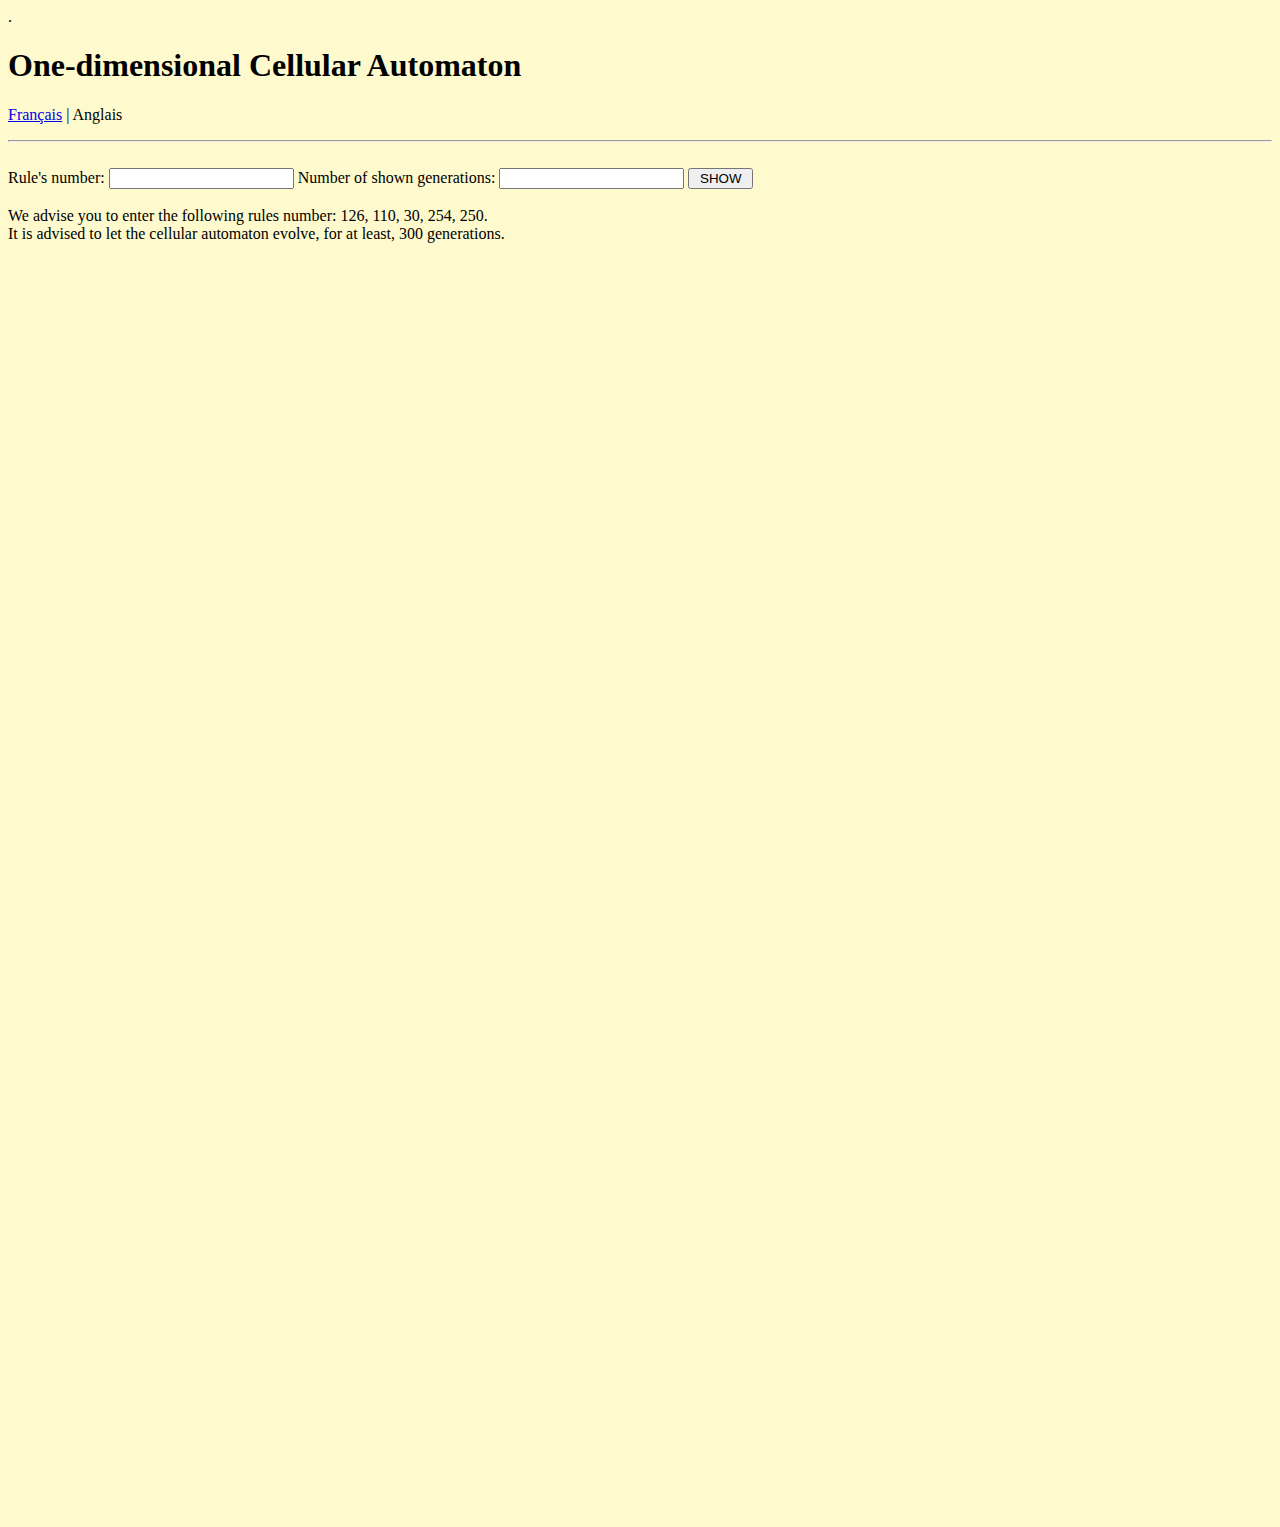
<file: C.A one dimension/index_en.html>
<!DOCTYPE html>
<html>
	<head>
		<link rel="stylesheet" type="text/css" href="main.css">.
		<title>One-dimensional Cellular Automaton</title>
	</head>

	<body>

	    <h1>One-dimensional Cellular Automaton</h1>
	   	
	   	<p id="langues"><a href="index_fr.html">Français</a> | Anglais</p>

	    <hr><br>
	    
	    <a>Rule's number:</a>
	    
	    <input id="box_1" type="number" onkeydown = "if(event.keyCode == 13){document.getElementById('idPrint').click()}">
	    
	    <a>Number of shown generations:</a>
	    <input id="box_2" type="number" onkeydown = "if(event.keyCode == 13){document.getElementById('idPrint').click()}">
	    
	    <input id="idPrint" type="button" value=" SHOW " onclick="func();">

	    <br><br>

	    <a>We advise you to enter the following rules number: 126, 110, 30, 254, 250.</a> <br>
	    <a>It is advised to let the cellular automaton evolve, for at least, 300 generations.</a>

		<br><br><br><br><br>

		<canvas id="canvas" width="1200" height="1200"></canvas>
		<script src="main.js"> </script>

	</body>


</html>
</file>
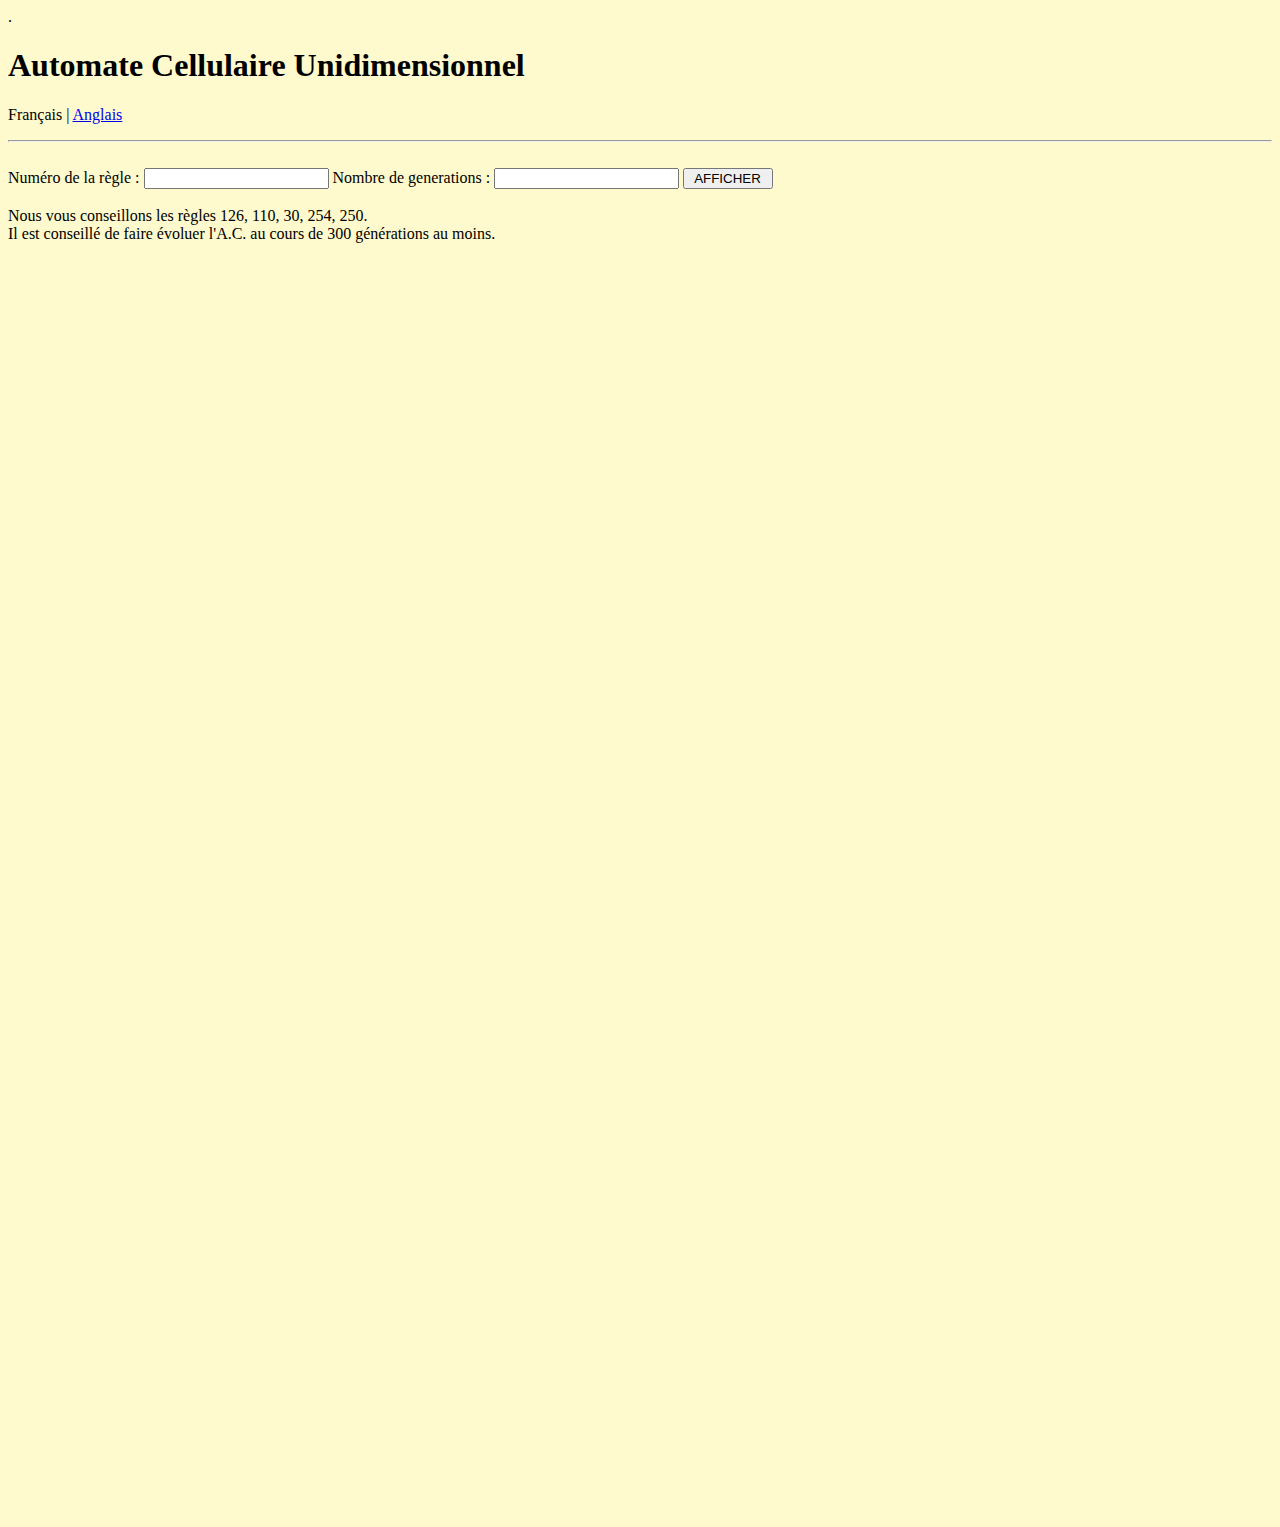
<file: C.A one dimension/index_fr.html>
<!DOCTYPE html>
<html>
    <head>
        <link rel="stylesheet" type="text/css" href="main.css">.
        <title>Automate Cellulaire Unidimensionnel</title>
    </head>

    <body>

        <h1> Automate Cellulaire Unidimensionnel </h1>

        <p id="langues">Français | <a href="index_en.html">Anglais</a></p>
        
        <hr><br>
        
        <a> Numéro de la règle : </a>
        
        <input id="box_1" type="number" onkeydown = "if(event.keyCode == 13){document.getElementById('idPrint').click()}">
        
        <a>Nombre de generations : </a>
        <input id="box_2" type="number" onkeydown = "if(event.keyCode == 13){document.getElementById('idPrint').click()}">
        
        <input id="idPrint" type="button" value=" AFFICHER " onclick="func();">

        <br><br>

        <a>Nous vous conseillons les règles 126, 110, 30, 254, 250.</a> <br>
        <a>Il est conseillé de faire évoluer l'A.C. au cours de 300 générations au moins.</a>

        <br><br><br><br><br>

        <canvas id="canvas" width="1200" height="1200"></canvas>
        <script src="main.js"> </script>
    
    </body>

</html>
</file>
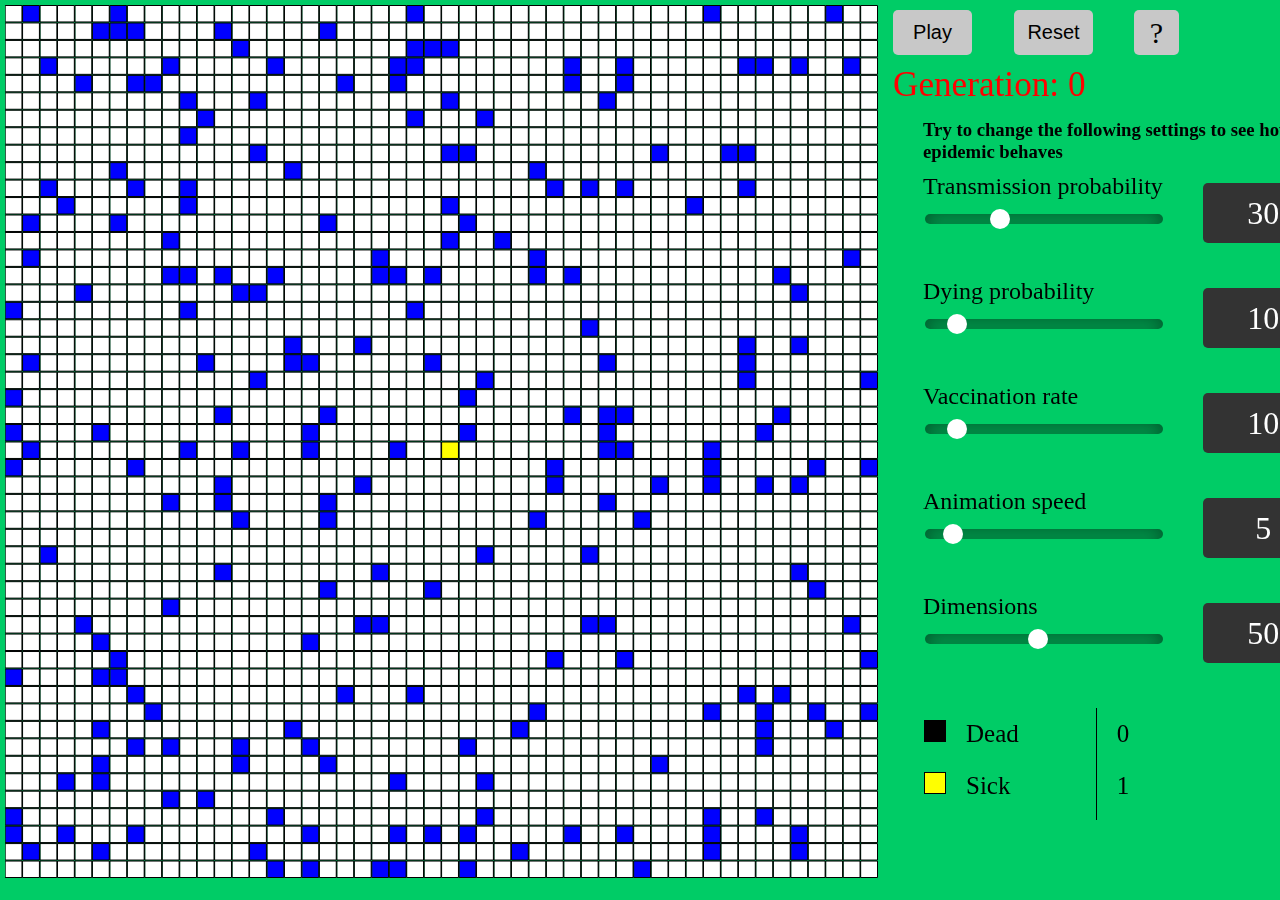
<file: Epidemic simulation/en_epidemic.html>
<!DOCTYPE html>
<html lang="">
  <head>
    <meta charset="utf-8">
    <title>Epidemic simulation</title>
    <link rel="stylesheet" href="main.css">
    </script>

  </head>
  <body>

    <div id="GUI">
      <button id="play">Play</button>
      <button id="reset">Reset</button>
      <span id="gen">Generation: <span id="genValue">0</span></span>


      <div id="settings">
        <h3 id="promoter">Try to change the following settings to see how the epidemic behaves</h3>
        <div class="displayBox" id="infectProbValue"></div>
        <div class="sliderIndicator">Transmission probability</div>
        <input type="range" min="0" max="100" value="30" class="slider" id="infectProbSlider">

        <div class="displayBox" id="dieProbValue"></div>
        <div class="sliderIndicator">Dying probability</div>
        <input type="range" min="0" max="100" value="10" class="slider" id="dieProbSlider">

        <div class="displayBox" id="vaccineProbValue"></div>
        <div class="sliderIndicator">Vaccination rate</div>
        <input type="range" min="0" max="100" value="10" class="slider" id="vaccineProbSlider">

        <div class="displayBox" id="speedValue"></div>
        <div class="sliderIndicator">Animation speed</div>
        <input type="range" min="1" max="50" value="5" step="0.1" class="slider" id="speedSlider">

        <div class="displayBox" id="dimensionValue"></div>
        <div class="sliderIndicator">Dimensions</div>
        <input type="range" min="5" max="100" value="50" class="slider" id="dimensionSlider">

        <table id="populationDetailTable">
          <tr>
            <td class="infoIndicator"><span class="legend"></span>Dead</td>
            <td class="infoValue"></td>
          </tr>
          <tr>
            <td class="infoIndicator"><span class="legend"></span>Sick</td>
            <td class="infoValue"></td>
          </tr>
          <tr>
            <td class="infoIndicator"><span class="legend"></span>Immunisés</td>
            <td class="infoValue"></td>
          </tr>
          <tr>
            <td class="infoIndicator"><span class="legend"></span>Vaccinés</td>
            <td class="infoValue"></td>
          </tr>
          <tr>
            <td class="infoIndicator"><span class="legend"></span>Other</td>
            <td class="infoValue"></td>
          </tr>
        </table>
      </div>
    </div>
    <span id="instructPointer">?</span>
    <span id="instructions">
      <h3>What is a cellular automaton?</h3>
      A cellular automaton consists of a grid of cells, each in one of a finite number of states. For each cell, a set of cells called its neighbourhood is defined relative to the specified cell. An initial state (t = 0) is selected for the grid by assigning a state for each cell. Each cell then evolves according to a set of rules. The new state of a cell is typically defined in terms of the previous states of the cell and its neighbourhood.


      <h3>How does this cellular automaton work?</h3>
      This cellular automaton allows you to simulate an epidemic. Each cell of the grid represents an individual within a population. The cells have 8 neighbours and 5 distinct possible states:
      <ol>
        <li>Dead (black): A dead individual does not interact with its neighbours. Once a cell dies, it does not evolve for the rest of the simulation.</li><br>
        <li>Sick (yellow): After one generation, a sick individual either recovers from his state of illness and becomes immune or dies. Moreover, the cell can transmit its disease to a healthy neighbouring cell.</li><br>
        <li>Immune (green): An immune cell is one that already recovered from the spreading epidemic and therefore can not get sick again. Once a cell is immunised, it stays so until the end of the simulation.</li><br>
        <li>Vaccinated (blue): Just as an immune cell, a vaccinated cell can not get sick. The only difference is that a vaccinated cell does not need to go through the sick state to become immune. A fixed amount of vaccinated cell lives throughout the simulation.</li><br>
        <li>Healthy (white): A healthy cell is a cell that has gone through any of the states listed above.</li>
      </ol>


      <h3>The rules</h3>
      <ul>
        <li>Initial state: The grid is initialised with one sick cell in the middle. Each non-sick cell has some probability of being vaccinated.</li><br>
        <li>Evolution (the following set of rules occurs for each cell of each generation):
          <ol>
            <br>
            <li>Each sick cell has some probability of transmitting its disease to a neighbouring healthy cell.</li><br>
            <li>Each sick cell has some probability of dying from its disease. If the cell does not die, then it recovers from the disease and becomes immune.</li>
          </ol>
        </li>
      </ul>
    </span>  
  </body>
  <script src="p5.min.js"></script>
  <script src="sketch.js"></script>
</html>
</file>
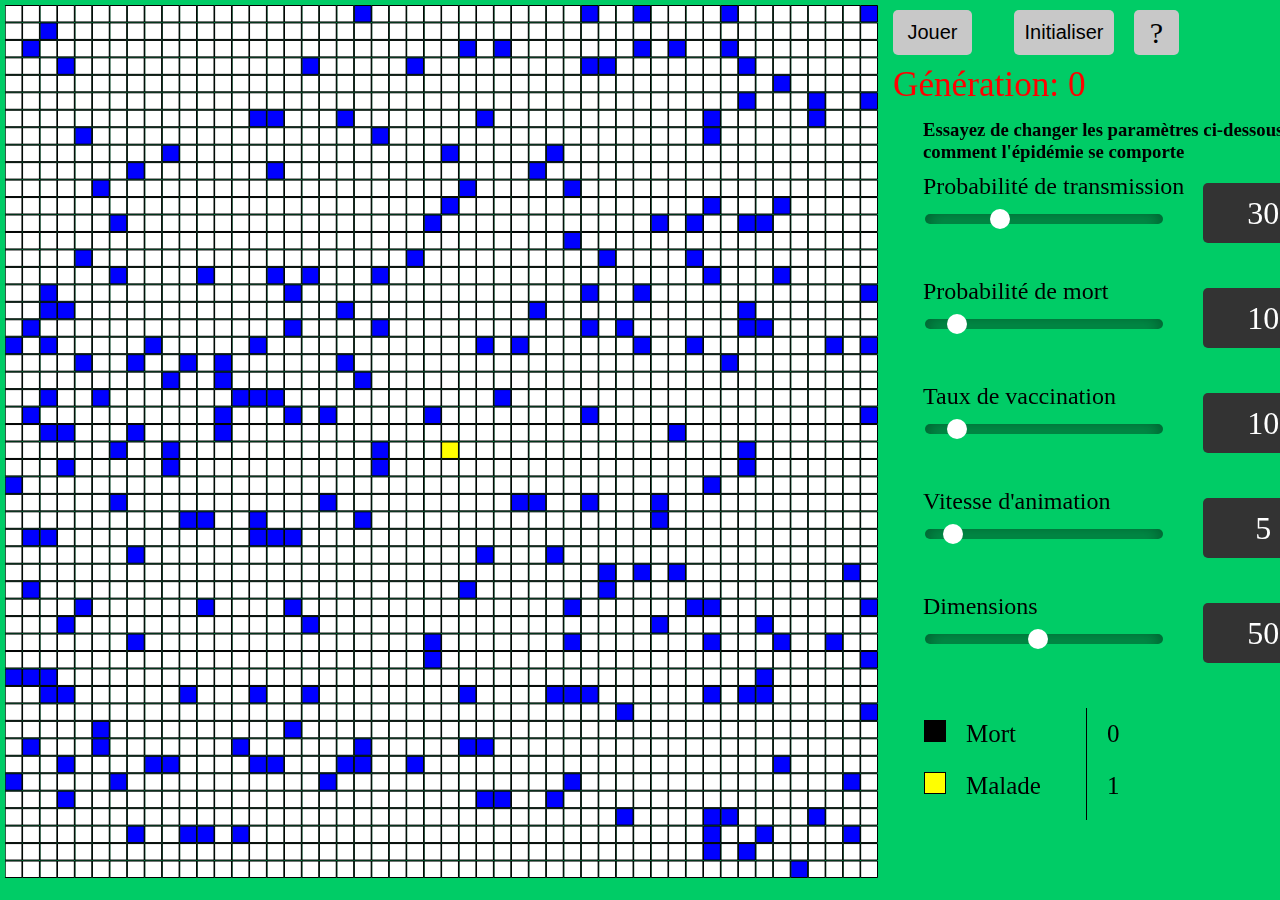
<file: Epidemic simulation/fr_epidemic.html>
<!DOCTYPE html>
<html lang="">
  <head>
    <meta charset="utf-8">
    <title>Epidemic simulation</title>
    <link rel="stylesheet" href="main.css">
    </script>

  </head>
  <body>

    <div id="GUI">
      <button id="play">Jouer</button>
      <button id="reset">Initialiser</button>
      <span id="gen">Génération: <span id="genValue">0</span></span>


      <div id="settings">
        <h3 id="promoter">Essayez de changer les paramètres ci-dessous pour voir comment l'épidémie se comporte</h3>
        <div class="displayBox" id="infectProbValue"></div>
        <div class="sliderIndicator">Probabilité de transmission</div>
        <input type="range" min="0" max="100" value="30" class="slider" id="infectProbSlider">

        <div class="displayBox" id="dieProbValue"></div>
        <div class="sliderIndicator">Probabilité de mort</div>
        <input type="range" min="0" max="100" value="10" class="slider" id="dieProbSlider">

        <div class="displayBox" id="vaccineProbValue"></div>
        <div class="sliderIndicator">Taux de vaccination</div>
        <input type="range" min="0" max="100" value="10" class="slider" id="vaccineProbSlider">

        <div class="displayBox" id="speedValue"></div>
        <div class="sliderIndicator">Vitesse d'animation</div>
        <input type="range" min="1" max="50" value="5" step="0.1" class="slider" id="speedSlider">

        <div class="displayBox" id="dimensionValue"></div>
        <div class="sliderIndicator">Dimensions</div>
        <input type="range" min="5" max="100" value="50" class="slider" id="dimensionSlider">

        <table id="populationDetailTable">
          <tr>
            <td class="infoIndicator"><span class="legend"></span>Mort</td>
            <td class="infoValue"></td>
          </tr>
          <tr>
            <td class="infoIndicator"><span class="legend"></span>Malade</td>
            <td class="infoValue"></td>
          </tr>
          <tr>
            <td class="infoIndicator"><span class="legend"></span>Immunisé</td>
            <td class="infoValue"></td>
          </tr>
          <tr>
            <td class="infoIndicator"><span class="legend"></span>Vacciné</td>
            <td class="infoValue"></td>
          </tr>
          <tr>
            <td class="infoIndicator"><span class="legend"></span>Autre</td>
            <td class="infoValue"></td>
          </tr>
        </table>
      </div>
    </div>
    <span id="instructPointer">?</span>
    <span id="instructions">
      <h3>Qu'est-ce qu'un automate cellulaire?</h3>
      Un automate cellulaire consiste en une grille régulière de « cellules » contenant chacune un « état » choisi parmi un ensemble fini et qui peut évoluer au cours du temps. L'état d'une cellule à un moment donné dépend de son état précendent et de l'état d'un nombre fini de cellules appelé son « voisinage ». À chaque nouvelle unité de temps, les mêmes règles sont appliquées simultanément à toutes les cellules de la grille, produisant une nouvelle « génération » de cellules dépendant entièrement de la génération précédente.


      <h3>Comment cet automate cellulaire fonctionne-t-il?</h3>
      Cet automate cellulaire vous permet de simuler une épidémie. Chaque cellule de la grille représente un individu au sein d'une population. Les cellules ont 8 voisins et 5 états possibles:
      <ol>
        <li>Mort (noir): Un individu mort n'intéragit pas avec son voisinage. Lorsqu'une cellule meurt, celle-ci n'évolue plus jusqu'à la fin de la simulation.</li><br>

        <li>Malade (jaune): Après une génération, un individu malade peut soit se rétablir est être immunisée soit mourir. De plus, une cellule malade peut transmettre sa maladie à une cellule saine voisine.</li><br>

        <li>Immunisé (vert): Une cellule immunisée est une cellule qui s'est rétablie de la maladie et ne peut donc pas tomber malade à nouveau. Lorsqu'une cellule est immunisée, elle le reste jusqu'à la fin de la simulation.</li><br>

        <li>Vacciné (bleu): Tout comme une cellule immunisée, une cellule vaccinée ne peut pas tomber malade. La seule différence est qu'un individu vacciné n'a pas besoin d'être tombé  malade pour être immunisé. Un nombre fixe de cellules vaccinées existe au cours de la simulation.</li><br>

        <li>Saine (blanc): Une cellule saine n'est passée par aucun des état listés ci-dessus.</li>
      </ol>


      <h3>Les règles</h3>
      <ul>
        <li>Etat initial: La grille est initialisée avec une cellule malade à son centre. Chacune des autres cellules a une probabilité d'être vacciné. </li><br>
        <li>Evolution (les règles suivantes s'appliquent pour chaque cellule de chaque génération):
          <ol>
            <br>
            <li>Chaque cellule malade à une probabilité de transmettre sa maladie à une cellule saine voisine.</li><br>
            <li>Chaque cellule malade a une probabilité de mourir de sa maladie. Si la cellule ne meurt pas, elle se rétablit et est immunisée.</li>
          </ol>
        </li>
      </ul>
    </span>  
  </body>
  <script src="p5.min.js"></script>
  <script src="sketch.js"></script>
</html>
</file>
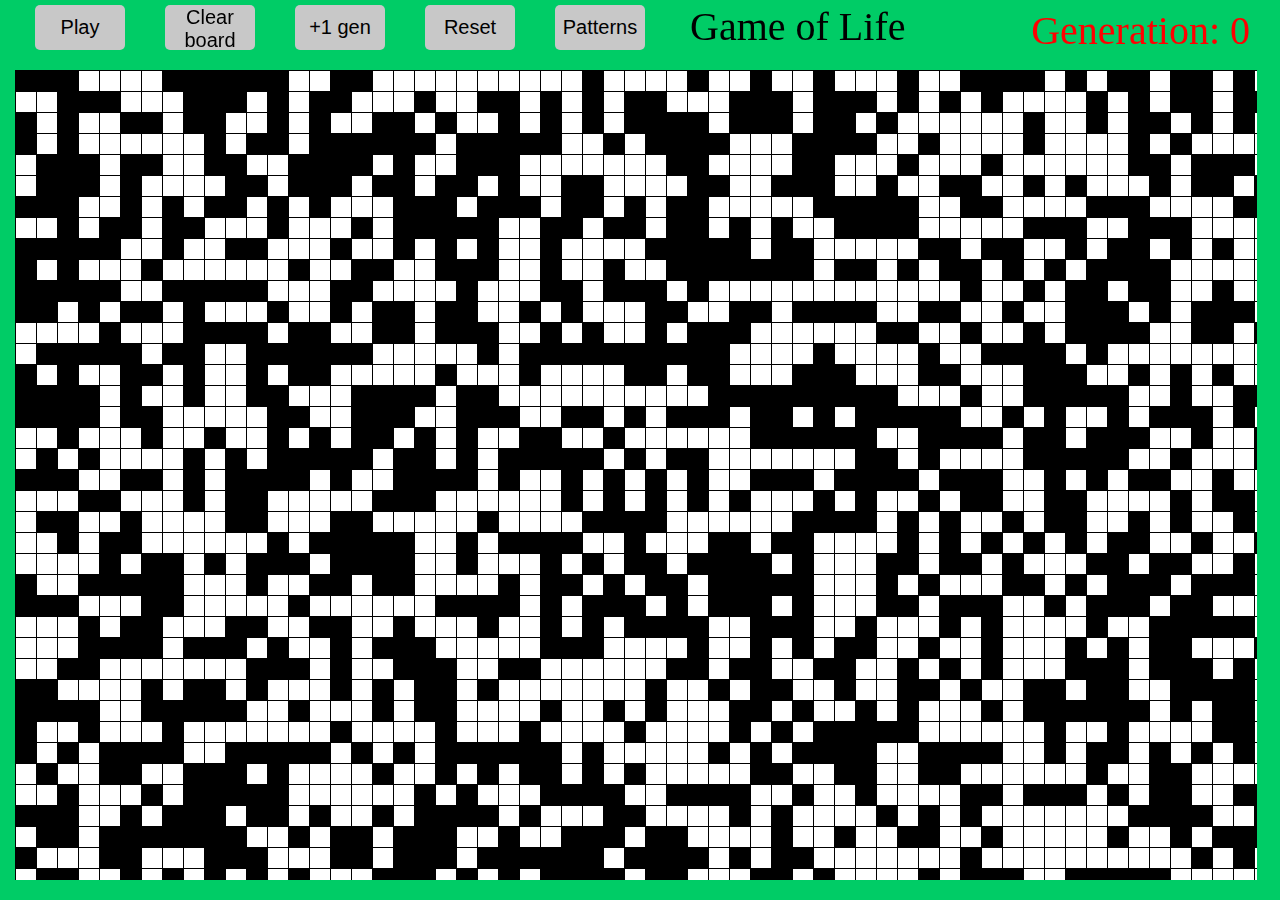
<file: Game of Life/index_en.html>
<!DOCTYPE html>
<html lang="en">
	<head>
		<meta charset="UTF-8">
		<title>Game of Life</title>
		<link rel="stylesheet" href="main.css">
	</head>

	<body>
		
		<div id="box">
			<table>
			</table>
		</div>
		

		<div id="bar">Game of Life</div>
		
		<div id="gen">
			<span id="genPhrase">Generation:</span>
			<span id="genValue">0</span>
		</div>
		
		<button id="playButton">Play</button>
		<button id="clearButton">Clear board</button>
		<button id="oneGen">+1 gen</button>
		<button id="initializeButton">Reset</button>
		
		<button id="figuresButton">Patterns</button>

	<!-- LES STRUCTURES -->

		<div class='hide' id="figures">
			<button id="planeurHDButton">Glider TR</button>
			<button id="planeurHGButton">Glider TL</button>
			<button id="planeurBDButton">Glider BR</button>
			<button id="planeurBGButton">Glider BL</button>
			<button id="canonPlaneursHDButton">Gosper glider gun TR</button>
			<button id="canonPlaneursHGButton">Gosper glider gun TL</button>
			<button id="canonPlaneursBDButton">Gosper glider gun BR</button>
			<button id="canonPlaneursBGButton">Gosper glider gun BL</button>
			<button id="vaisseauDButton">Spaceship R</button>
			<button id="vaisseauGButton">Spaceship L</button>
			<button id="vaisseauHButton">Spaceship T</button>
			<button id="vaisseauBButton">Spaceship B</button>
		</div>
		
		<script src='main.js'></script>

	</body>

</html>
</file>
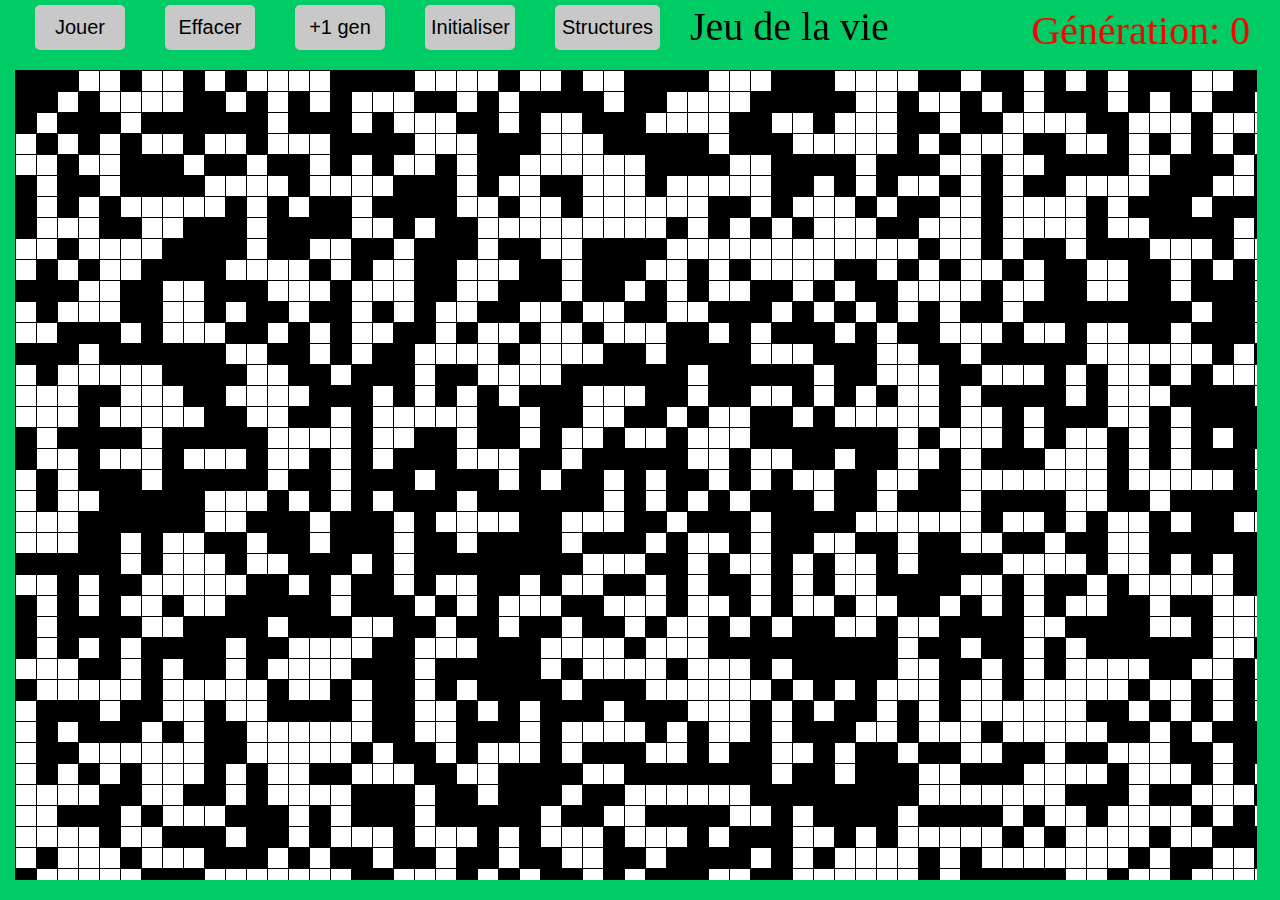
<file: Game of Life/index_fr.html>
<!DOCTYPE html>
<html lang="en">

	<head>
		<meta charset="UTF-8">
		<title>Jeu de la vie</title>
		<link rel="stylesheet" href="main.css">
	</head>

	<body>
		
		<div id="box">
			<table>
			</table>
		</div>
		
		<div id="bar">Jeu de la vie</div>
		
		<div id="gen">
			<span id="genPhrase">Génération:</span>
			<span id="genValue">0</span>
		</div>
		
		<button id="playButton">Jouer</button>
		<button id="clearButton">Effacer</button>
		<button id="oneGen">+1 gen</button>
		<button id="initializeButton">Initialiser</button>
		
		<button id="figuresButton">Structures</button>

		<script>
			let f = document.getElementById('figuresButton');
			f.style.width = '105px';
		</script>

	<!-- LES STRUCTURES -->

		<div class='hide' id="figures">
			<button id="planeurHDButton">Planeur HD</button>
			<button id="planeurHGButton">Planeur HG</button>
			<button id="planeurBDButton">Planeur BD</button>
			<button id="planeurBGButton">Planeur BG</button>
			<button id="canonPlaneursHDButton">Canon à planeurs HD</button>
			<button id="canonPlaneursHGButton">Canon à planeurs HG</button>
			<button id="canonPlaneursBDButton">Canon à planeurs BD</button>
			<button id="canonPlaneursBGButton">Canon à planeurs BG</button>
			<button id="vaisseauDButton">Vaisseau D</button>
			<button id="vaisseauGButton">Vaisseau G</button>
			<button id="vaisseauHButton">Vaisseau H</button>
			<button id="vaisseauBButton">Vaisseau B</button>
		</div>
		
		<script src='main.js'></script>

	</body>

</html>
</file>
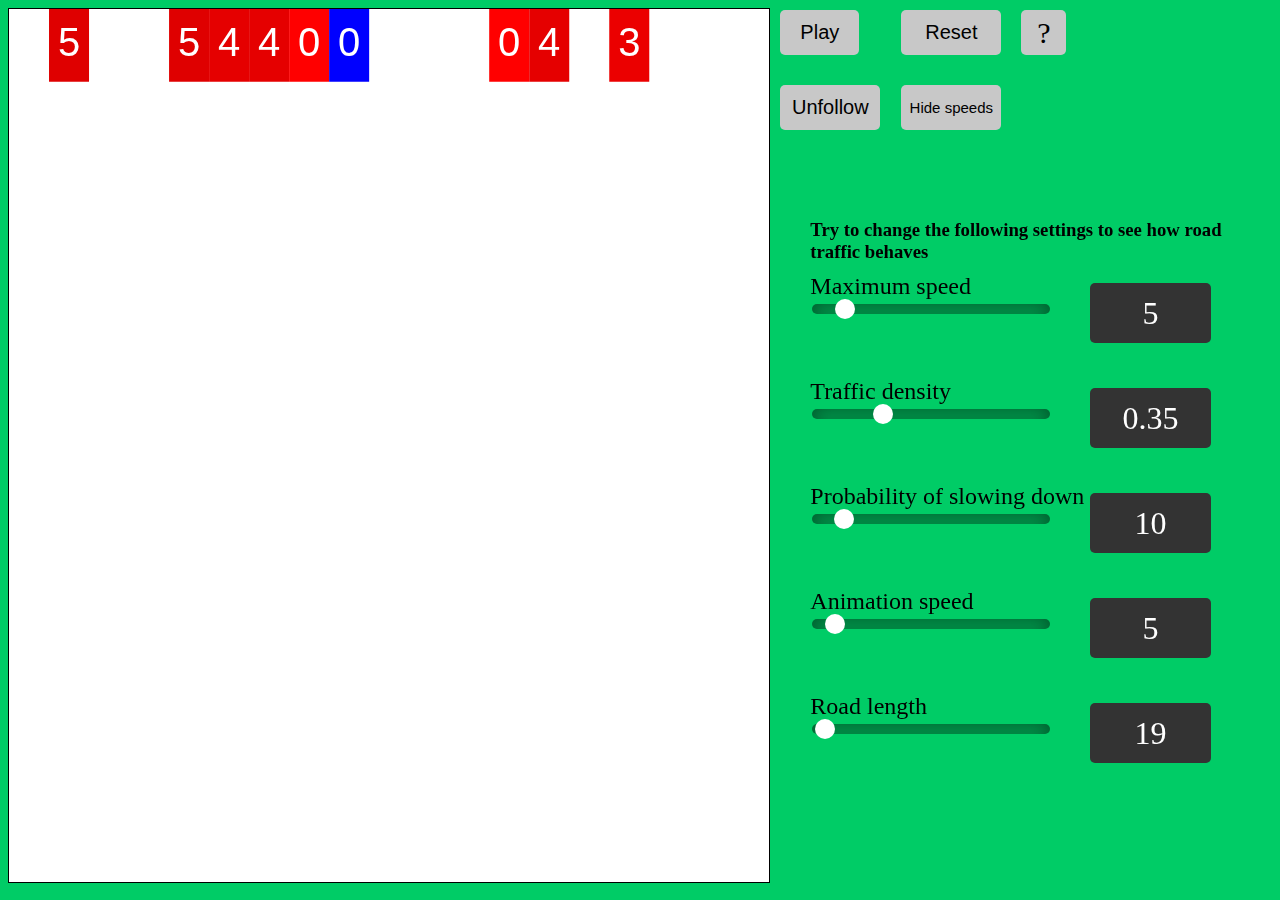
<file: Traffic simulation/en_traffic.html>
<!DOCTYPE html>
<html lang="">
  <head>
    <meta charset="utf-8">
    <meta name="viewport" content="width=device-width, initial-scale=1.0">
    <title>Traffic simulation</title>
    <link rel="stylesheet" href="main.css">
  </head>
  <body>

    <div id="GUI">
      <button id="play">Play</button>
      <button id="reset">Reset</button>
      <button id="follow">Unfollow</button>
      <button id="seeSpeeds">Hide speeds</button>

      <div id="settings">
        <h3 id="promoter">Try to change the following settings to see how road traffic behaves</h3>
        <div class="displayBox" id="maxSpeedValue"></div>
        <div class="sliderIndicator">Maximum speed</div>
        <input type="range" min="1" max="20" value="5" class="slider" id="maxSpeedSlider">

        <div class="displayBox" id="densityValue"></div>
        <div class="sliderIndicator">Traffic density</div>
        <input type="range" min="0.1" max="1" value="0.35" step="0.01" class="slider" id="densitySlider">

        <div class="displayBox" id="slowDownProbValue"></div>
        <div class="sliderIndicator">Probability of slowing down</div>
        <input type="range" min="0" max="100" value="10" step="0.1" class="slider" id="slowDownProbSlider">

        <div class="displayBox" id="animationSpeedValue"></div>
        <div class="sliderIndicator">Animation speed</div>
        <input type="range" min="1" max="70" value="5" step="0.1" class="slider" id="animationSpeedSlider">

        <div class="displayBox" id="roadLengthValue"></div>
        <div class="sliderIndicator">Road length</div>
        <input type="range" min="10" max="500" value="19" class="slider" id="roadLengthSlider">

        <div class="displayBox" id="numOfGenValue"></div>
        <div class="sliderIndicator">Number of generations</div>
        <input type="range" min="10" max="500" value="12" class="slider" id="numOfGenSlider">

        <table id="populationDetailTable">
          <tr>
            <td class="infoIndicator">Average speed</td>
            <td class="infoValue"></td>
          </tr>
          <tr>
            <td class="infoIndicator">Average flow</td>
            <td class="infoValue"></td>
          </tr>
        </table>
      </div>
    </div>

    <span id="instructPointer">?</span>
    <span id="instructions">
      <h3>What is a cellular automaton?</h3>
      A cellular automaton consists of a grid of cells, each in one of a finite number of states. For each cell, a set of cells called its neighbourhood is defined relative to the specified cell. An initial state (t = 0) is selected for the grid by assigning a state for each cell. Each cell then evolves according to a set of rules. The new state of a cell is typically defined in terms of the previous states of the cell and its neighbourhood.


      <h3>How does this cellular automaton work?</h3>
      This cellular automaton allows you to simulate traffic on a single-lane road. Each rectangle represents a car moving to the right and each line represents a different generation. The cars have an integer speed ranging from 0 to a defined maximum speed. Finally, the road is circular, meaning that when a car arrives at the end, it is automatically brought back to the beginning.


      <h3>The rules</h3>
      <ul>
        <li>Initial state: The road is initialised with a number of cars defined from the traffic density. Each car is assigned a random speed between 0 and the maximum speed.</li><br>
        <li>Evolution (the following set of rules occurs for each car of each generation):
          <ol>
            <li>Acceleration: All cars not at the maximum velocity have their velocity increased by one unit. For example, if the velocity is 4, it is increased to 5.</li><br>
            <li>Slowing down: All cars are checked to see if the distance between it and the car in front is smaller than its current speed. If the distance is smaller than the velocity, the velocity is reduced to the number of empty cells in front of the car to avoid a collision. For example, if the velocity of a car is now 5, but there are only 3 free cells in front of it, with the fourth cell occupied by another car, the car's velocity is reduced to 3.</li><br>
            <li>Randomization: The speed of all cars that have a velocity of at least 1, is now reduced by one unit with some probability p. For example, if p = 0.5, then if the velocity is 4, it is reduced to 3 50% of the time.</li><br>
            <li>Car motion: All cars are moved forward the number of cells equal to their velocity. For example, if the velocity is 3, the car is moved forward 3 cells.</li>
          </ol>
        </li>
      </ul>
    </span>   
  </body>
  <script src="p5.min.js"></script>
  <script src="sketch.js"></script>
</html>
</file>
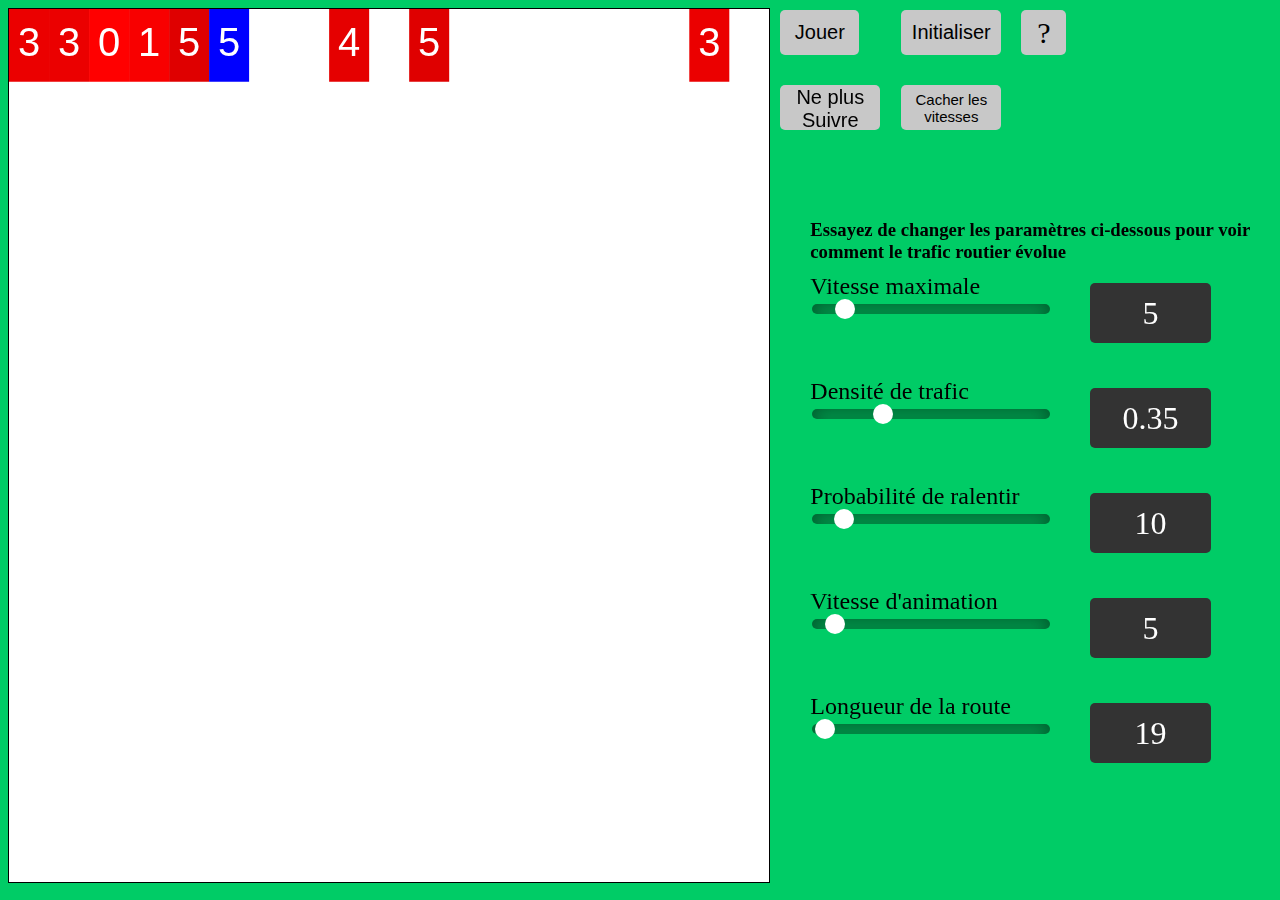
<file: Traffic simulation/fr_traffic.html>
<!DOCTYPE html>
<html lang="">
  <head>
    <meta charset="utf-8">
    <meta name="viewport" content="width=device-width, initial-scale=1.0">
    <title>Nagel-Schreckenberg</title>
    <link rel="stylesheet" href="main.css">
  </head>
  <body>

    <div id="GUI">
      <button id="play">Jouer</button>
      <button id="reset">Initialiser</button>
      <button id="follow">Ne plus Suivre</button>
      <button id="seeSpeeds">Cacher les vitesses</button>

      <div id="settings">
        <h3 id="promoter">Essayez de changer les paramètres ci-dessous pour voir comment le trafic routier évolue</h3>
        <div class="displayBox" id="maxSpeedValue"></div>
        <div class="sliderIndicator">Vitesse maximale</div>
        <input type="range" min="1" max="20" value="5" class="slider" id="maxSpeedSlider">

        <div class="displayBox" id="densityValue"></div>
        <div class="sliderIndicator">Densité de trafic</div>
        <input type="range" min="0.1" max="1" value="0.35" step="0.01" class="slider" id="densitySlider">

        <div class="displayBox" id="slowDownProbValue"></div>
        <div class="sliderIndicator">Probabilité de ralentir</div>
        <input type="range" min="0" max="100" value="10" step="0.1" class="slider" id="slowDownProbSlider">

        <div class="displayBox" id="animationSpeedValue"></div>
        <div class="sliderIndicator">Vitesse d'animation</div>
        <input type="range" min="1" max="70" value="5" step="0.1" class="slider" id="animationSpeedSlider">

        <div class="displayBox" id="roadLengthValue"></div>
        <div class="sliderIndicator">Longueur de la route</div>
        <input type="range" min="10" max="500" value="19" class="slider" id="roadLengthSlider">

        <div class="displayBox" id="numOfGenValue"></div>
        <div class="sliderIndicator">Nombre de générations</div>
        <input type="range" min="10" max="500" value="12" class="slider" id="numOfGenSlider">

        <table id="populationDetailTable">
          <tr>
            <td class="infoIndicator">Vitesse moyenne</td>
            <td class="infoValue"></td>
          </tr>
          <tr>
            <td class="infoIndicator">Débit moyen</td>
            <td class="infoValue"></td>
          </tr>
        </table>
      </div>
    </div>

    <span id="instructPointer">?</span>
    <span id="instructions">
      <h3>Qu'est-ce qu'un automate cellulaire?</h3>
      Un automate cellulaire consiste en une grille régulière de « cellules » contenant chacune un « état » choisi parmi un ensemble fini et qui peut évoluer au cours du temps. L'état d'une cellule à un moment donné dépend de son état précendent et de l'état d'un nombre fini de cellules appelé son « voisinage ». À chaque nouvelle unité de temps, les mêmes règles sont appliquées simultanément à toutes les cellules de la grille, produisant une nouvelle « génération » de cellules dépendant entièrement de la génération précédente.


      <h3>Comment cet automate cellulaire fonctionne-t-il?</h3>
      Cet automate cellulaire permet de simuler les embouteillages sur une route à une voie. Chaque rectangle représente une voiture se déplaçant vers la doite et chaque ligne représente une nouvelle génération. Les voitures ont une vitesse entière allant de 0 à une vitesse maximale définie. Finalement, la route est circulaire. Ainsi, lorsqu'une voiture arrive à la fin, elle est automatiquement ramenée au début de la route. 

      <h3>Les règles</h3>
      <ul>
        <li>Etat initial: La route est initialisée avec un nombre de voiture détérminé à partir de la densité du trafic. Une vitesse comprise entre 0 et la vitesse maximale est ensuite attribuée à chaque voiture.</li><br>
        <li>Evolution (les règles suivantes sont appliqués pour chaque voiture de chaque génération):
          <ol>
            <li>Accélération: Toute voiture dont la vitesse est inférieure à la vitesse maximale voit sa vitesse augmentée de 1. Par exemple, si une voiture a pour vitesse 4, sa vitesse est augmentée à 5 pour la prochaine génération.</li><br>
            <li>Ralentir: Pour chaque voiture, on vérifie la distance entre la voiture et celle de devant. Si la distance est inférieur à la vitesse de la voiture, la vitesse est réduite à la distance séparant les deux voitures pour éviter un accident. Par exemple si une voiture de vitesse 5 a une autre voiture situé  3 unités devant elle, sa vitesse est réduite à 2.</li><br> 
            <li>Randomisation: La vitesse de chaque voiture ayant une vitesse supérieure à 0 est réduite de 1 avec une probabilité p. Par exemple, si p = 0.5 et une voiture a une vitesse 4, la voiture va voir sa vitesse diminuer à 3 dans 50% des cas. </li><br>
            <li>Mouvement: Chaque voiture avance d'un nombre de cellules égale à sa vitesse. Par exemple, si une voiture à une vitesse de 3, celle-ci est avancée de 3 cellules vers la droite.</li>
          </ol>
        </li>
      </ul>
    </span>   
  </body>
  <script src="p5.min.js"></script>
  <script src="sketch.js"></script>
</html>
</file>
<file: C.A one dimension/main.css>
body {
    overflow: scroll;
    background-color: #FFFACD;
}

#title {
    position: fixed;
    top : -22px;
    left: 5px;
    padding-top: 25px;
    background-color: #3e993e;
    width: 99%;
    height: 55px;
    border-radius: 0 0 20px 20px;
    font-size: 40px;
}

#gen {
    font-size: 40px;
    color: red;
    position: absolute;
    top: 7px;
    right: 0px;
}

button {
    position: fixed;
    border-radius: 10px;
    cursor: pointer;
    width: 100px;
    height: 40px;
    top: 10px;
}


#playButton {
    left: 20px;
}

#clearButton {
    left: 140px;
}

#oneGen {
    left: 260px;
}

#initializeButton {
    left: 380px;
}

#figuresButton {
    left: 500px;
}

#figures {
    position: fixed;
    border-radius: 12px;
    background-color: grey;
    height: 400px;
    width: 450px;
    top: 90px;  
}

#planeurHDButton {
    position: absolute;
    top: 10px;
    left: 10px;
}

#planeurHGButton {
    position: absolute;
    top: 10px;
    left: 120px;
}

#planeurBDButton {
    position: absolute;
    top: 10px;
    left: 230px;
}

#planeurBGButton {
    position: absolute;
    top: 10px;
    left: 340px;
}

#canonPlaneursHDButton {
    position: absolute;
    top: 60px;
    left: 10px;
}

#canonPlaneursHGButton {
    position: absolute;
    top: 60px;
    left: 120px;
}

#canonPlaneursBDButton {
    position: absolute;
    top: 60px;
    left: 230px;
}

#canonPlaneursBGButton {
    position: absolute;
    top: 60px;
    left: 340px;
}

#vaisseauDButton{
    position: absolute;
    top: 110px;
    left: 10px;
}

#vaisseauGButton{
    position: absolute;
    top: 110px;
    left: 120px;
}

#vaisseauHButton{
    position: absolute;
    top: 110px;
    left: 230px;
}

#vaisseauBButton{
    position: absolute;
    top: 110px;
    left: 340px;
}

table {
    position: relative;
    top: 100px;
}

td {
    width: 18px;
    height: 18px;
    border: 1px solid black;
    cursor: pointer;
    min-width: 18px;
    min-height: 18px;
}

table, td {
    border-collapse: collapse;
}

.hide {
    display: none;
}
</file>
<file: Epidemic simulation/main.css>
body {
	background-color: #00cc66; 
	overflow: hidden;
}


button, #instructPointer {
	border-radius: 5px;
	cursor: pointer;
	font-size: 20px;
	height: 45px;
	outline: none;
	position: fixed;
	width: 79px;
	background-color: rgb(200, 200, 200); 
	border: none;
	transition: 0.5s;
}

button:hover, #instructPointer:hover {
	background-color: rgb(100, 100, 100);
}

canvas {
	position: fixed;
	top: 5px;
	left: 5px;
	z-index: -1;
}

table {
	position: relative;
}

td {
	font-family: 'Arial Verdana';
	font-size: 25px;
	height: 50px;
}

td, tr, table {
	border-collapse: collapse;
}

.displayBox {
	background-color: #333333;
	border-radius: 5px;
	color: white;
	font-size: 200%;
	height: 60px;
	line-height: 60px;
	position: relative;
	text-align: center;
	vertical-align: middle;
	width: 27.3%;
	min-width: 60px;
	left: 63.6%;
	font-family: Big Caslon,Book Antiqua,Palatino Linotype,Georgia,serif;
}

.infoIndicator {
	border-right: 1px solid black;
	padding-right: 20px;
}

.infoValue {
	padding-left: 20px;
}

.legend {
	display: inline-block;
	width: 20px;
	height: 20px;
	border: 1px solid black;
	margin-right: 20px;
}

.slider {
	background-color: #00cc66;
	border-radius: 5px;
	box-shadow: inset 0 3px	18px rgba(0, 0, 0, 0.6);
	height: 10px;
	outline: none;
	position: relative;
	-webkit-appearance: none;
	width: 54%;
	min-width: 100px;
}


.slider:active::-webkit-slider-thumb {
	box-shadow: 0 0 0 3px #00cc66,
				0 0 0 6px white
}

.slider::-webkit-slider-thumb {
	background-color: white;
	border-radius: 50%;
	cursor: pointer;
	height: 20px;	
	outline: none;
	-webkit-appearance: none;
	width: 20px;
}

.slider::-webkit-slider-thumb:hover {
	box-shadow: 0 0 0 3px #00cc66,
				0 0 0 6px white
}

.sliderIndicator {
	font-size: 150%;
	position: relative;
}

#gen {
	color: red;
	font-size: 220%;
	position: fixed;
	top: 65px;
}



#instructPointer {
	position: fixed;
	width: 45px;
	top: 10px;
	font-size: 30px;
	text-align: center;
	vertical-align: middle;
	line-height: 45px;
}

#instructions {
	background-color: #00cc66;
	position: fixed;
	top: 5px;
	left: 5px;
	width: 42%;
	padding: 20px;
	display: none;
	font-size: 20px;
	overflow: auto;
}

#promoter {
	margin-bottom: -50px;
}

#settings {
	position: fixed;
	height: 80%;
	width: 34.4%;
	overflow-y: auto;
	overflow-x: hidden;
	padding-left: 10px;
	top: 200px;
	min-width: 280px;
}

::-webkit-scrollbar {
	width: 12px;
}


::-webkit-scrollbar-thumb {
	background-color: #333333;
	border-radius: 6px;
}
</file>
<file: Game of Life/main.css>
body {
	overflow: auto;
	background-color: #00cc66;
}


#bar {
	position: fixed;
	top : -22px;
	left: -20px;
	padding-top: 25px;
	width: 105%;
	height: 55px;
	font-size: 40px;
	padding-left: 710px;
}



#gen {
	font-size: 40px;
	color: red;
	position: fixed;
	top: 7px;
	right: 30px;
}

button {
	border-radius: 5px;
	cursor: pointer;
	font-size: 20px;
	height: 45px;
	outline: none;
	position: fixed;
	width: 90px;
	background-color: rgb(200, 200, 200); 
	border: none;
	transition: 0.5s;
	top: 5px;
}

button:hover {
	background-color: rgb(100, 100, 100);
}


#figures {
	position: fixed;
	border-radius: 12px;
	background-color: rgba(100, 100, 100, 255);
	height: 400px;
	width: 450px;
	top: 90px;	
}


table {
	position: relative;
}

#box {
	width: 97%;
	height: 90%;
	position: fixed;
	top: 70px;
	left: 15px;
	overflow: auto;
}

td {
	width: 18px;
	height: 18px;
	border: 1px solid black;
	cursor: pointer;
	min-width: 18px;
	min-height: 18px;
}

table, td {
	border-collapse: collapse;
}

.hide {
	display: none;
}

::-webkit-scrollbar {
	width: 12px;
	height: 12px;
}


::-webkit-scrollbar-thumb {
	background-color: #333333;
	border-radius: 6px;
}
</file>
<file: Traffic simulation/main.css>
body {
	background-color: #00cc66; 
}

button, #instructPointer {
	border-radius: 5px;
	cursor: pointer;
	font-size: 20px;
	height: 45px;
	outline: none;
	position: fixed;
	width: 79px;
	background-color: rgb(200, 200, 200); 
	border: none;
	transition: .5s;
}

button:hover, #instructPointer:hover {
	background-color: rgb(100, 100, 100);
}

canvas {
	border: 1px solid black;
	background-color: white;
}

table {
	position: relative;
}

td {
	font-family: 'Arial Verdana';
	font-size: 25px;
	height: 50px;
}

td, tr, table {
	border-collapse: collapse;
}

.displayBox {
	background-color: #333333;
	border-radius: 5px;
	color: white;
	font-size: 200%;
	height: 60px;
	line-height: 60px;
	position: relative;
	text-align: center;
	vertical-align: middle;
	width: 27.3%;
	min-width: 60px;
	left: 63.6%;
	font-family: Big Caslon,Book Antiqua,Palatino Linotype,Georgia,serif;
}

.infoIndicator {
	border-right: 1px solid black;
	padding-right: 20px;
}

.infoValue {
	padding-left: 20px;
}

.slider {
	background-color: #00cc66;
	border-radius: 5px;
	box-shadow: inset 0 3px	18px rgba(0, 0, 0, 0.6);
	height: 10px;
	outline: none;
	position: relative;
	-webkit-appearance: none;
	width: 54%;
	min-width: 100px;
}


.slider:active::-webkit-slider-thumb {
	box-shadow: 0 0 0 3px #00cc66,
				0 0 0 6px white
}

.slider::-webkit-slider-thumb {
	background-color: white;
	border-radius: 50%;
	cursor: pointer;
	height: 20px;	
	outline: none;
	-webkit-appearance: none;
	width: 20px;
}

.slider::-webkit-slider-thumb:hover {
	box-shadow: 0 0 0 3px #00cc66,
				0 0 0 6px white
}

.sliderIndicator {
	font-size: 150%;
	position: relative;
}

#settings {
	position: fixed;
	height: 66%;
	width: 34.4%;
	overflow-y: auto;
	overflow-x: hidden;
	padding-left: 10px;
	top: 200px;
	min-width: 280px;
}


::-webkit-scrollbar {
	width: 12px;
}


::-webkit-scrollbar-thumb {
	background-color: #333333;
	border-radius: 6px;
}

#instructPointer {
	position: fixed;
	width: 45px;
	top: 10px;
	font-size: 30px;
	text-align: center;
	vertical-align: middle;
	line-height: 45px;
}

#instructions {
	background-color: #00cc66;
	position: fixed;
	top: 5px;
	left: 5px;
	padding: 20px;
	display: none;
	font-size: 20px;
	overflow: auto;
}

#promoter {
	margin-bottom: -50px;
}
</file>
